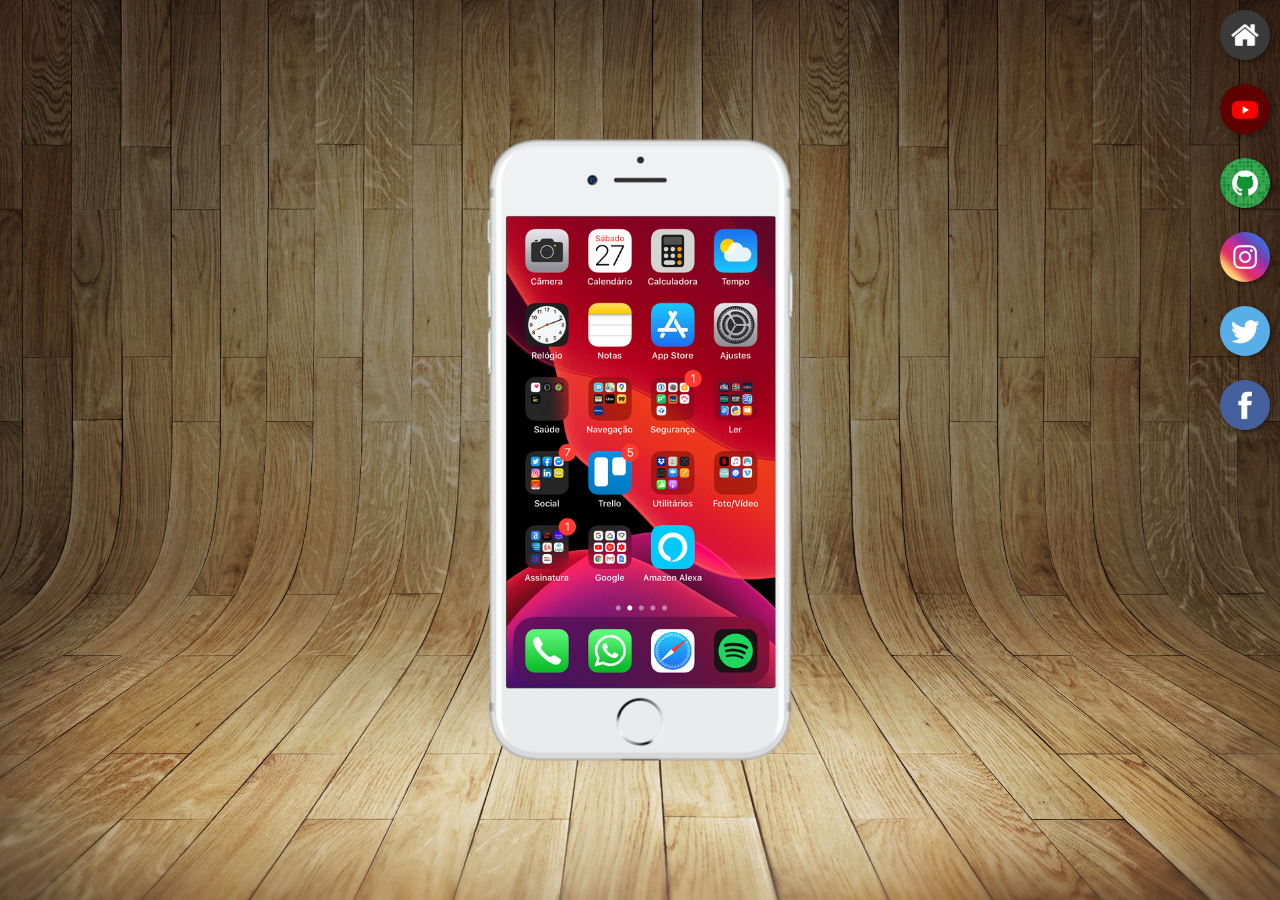
<file: index.html>
<!DOCTYPE html>
<html lang="pt-br">
<head>
  <meta charset="UTF-8">
  <meta name="viewport" content="width=device-width, initial-scale=1.0">
  <link rel="shortcut icon" href="img/favicon.ico" type="image/x-icon">
  <link rel="stylesheet" href="estilo/style.css">
  <title>Projeto social</title>
</head>
<body>
      <section id="telefone">
          <iframe src="home.html" name="tela" id="tela" frameborder="0">

          </iframe>
      </section>
      <section id="redes-sociais">
        <a href="#" target="tela"><img src="img/logo-home.jpg" alt=""></a>
        <a href="#" target="tela"><img src="img/logo-youtube.jpg" alt=""></a>
        <a href="#" target="tela"><img src="img/logo-github.jpg" alt=""></a>
        <a href="#" target="tela"><img src="img/logo-instagram.jpg" alt=""></a>
        <a href="#" target="tela"><img src="img/logo-twitter.jpg" alt=""></a>
        <a href="#" target="tela"><img src="img/logo-facebook.jpg" alt=""></a>
      </section>
</body>
</html>
</file>
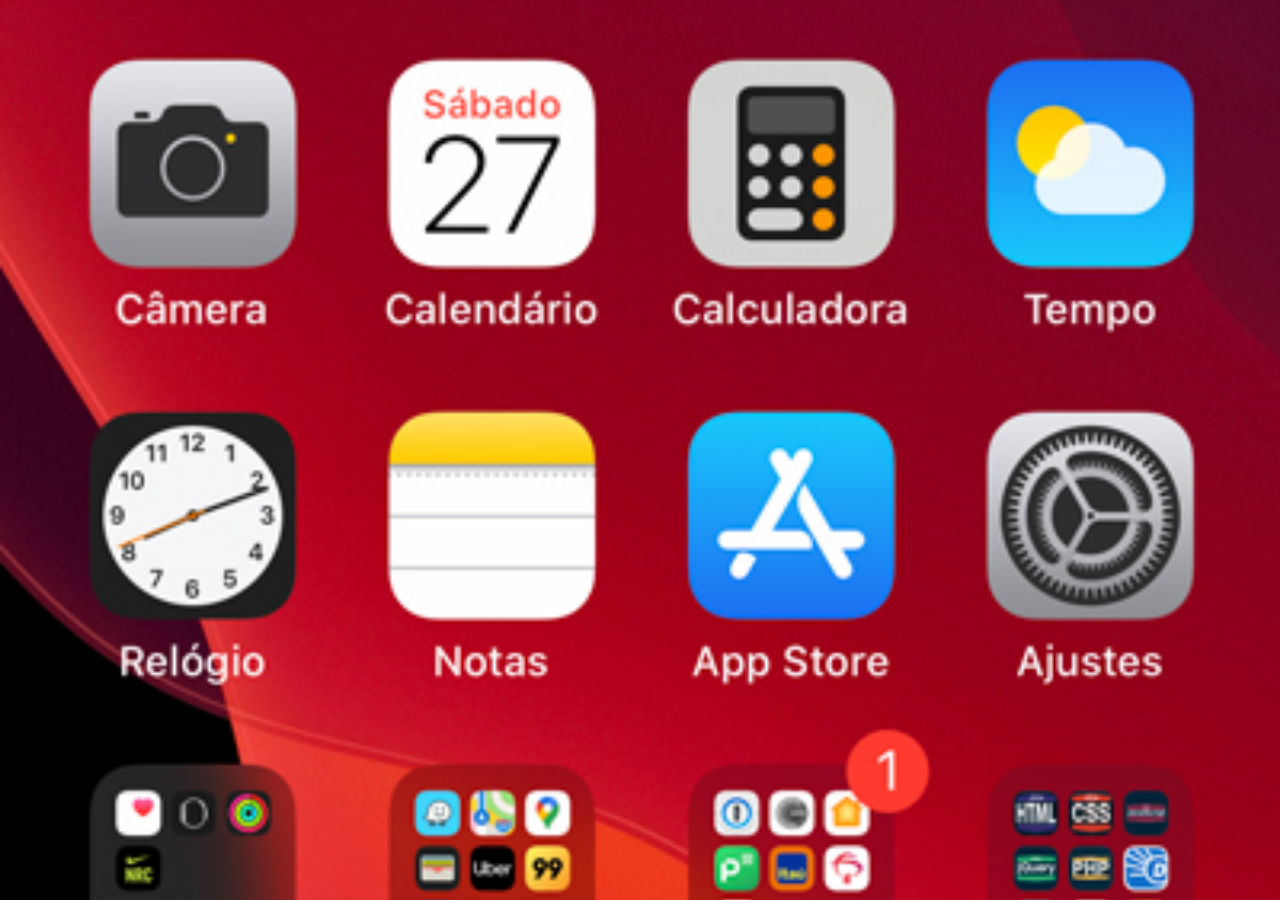
<file: home.html>
<!DOCTYPE html>
<html lang="pt-br">
<head>
    <meta charset="UTF-8">
    <meta name="viewport" content="width=device-width, initial-scale=1.0">
    <title>home</title>
</head>
 <style>
    *{
        margin: 0;
        padding: 0;
    }
    body{
        width: 100vw;
        height: 100vh;
        background: black url(img/tela-home.jpg) no-repeat top center;
        background-size: cover;
    }
 </style>
<body>
</body>
</html>
</file>
<file: estilo/style.css>
@charset "UTF-8";

*{
  padding: 0;
  margin: 0;
  font-family: Arial, Helvetica, sans-serif;
}
html,body {
  height: 100vh;
  width: 100vw;
  background-color: black;
}
body{
  background: url('../img/fundo-madeira.jpg') no-repeat
   top center;
   background-size: cover;
   background-attachment: fixed;
}
main{
  position: relative;
  height: 100vh;
}
section#telefone{
  position: absolute;
  top: 50%;
  left: 50%;
  transform: translate(-50% , -50%);
  width: 311px;
  height:  627px;
  
  background:url("../img/frame-iphone.png") no-repeat;
}
iframe#tela{
  position: relative;
  top: 80px;
  left: 22px;
  width: 269px;
  height: 471px;
}
#redes-sociais{
  display: flex;
  flex-direction: column;
  align-items: self-end;
}
#redes-sociais img{
  box-sizing: border-box;
  width: 50px;
  margin: 10px;
  border-radius: 50%;
  box-shadow: 2px 2px 5px rgb(0, 0, 0, 0.400);
}
#redes-sociais img:hover{
  border: 2px solid rgb(255, 255, 255, 0.637);
  transform: translate(-3px , -3px);
  box-shadow: 5px 5px 10px black;
  transition:  transform .3s border 5s;
}
</file>
